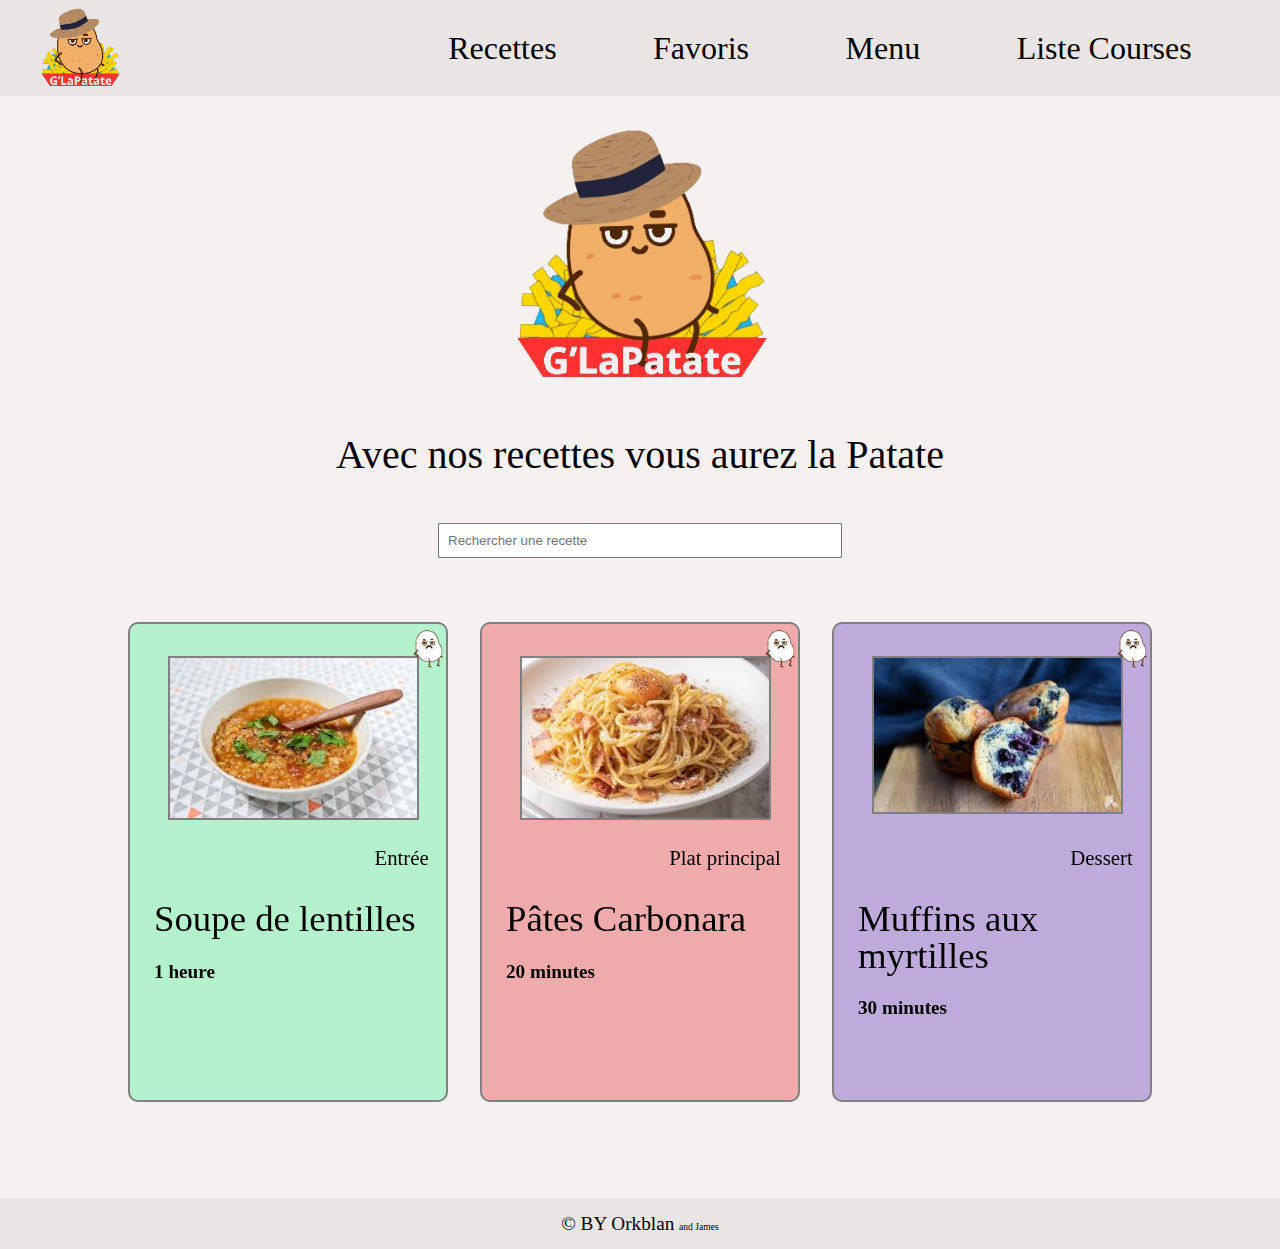
<file: index.html>
<!DOCTYPE html>
<html lang="en">
  <head>
    <meta charset="UTF-8" />
    <meta name="viewport" content="width=device-width, initial-scale=1.0" />
    <link
      rel="icon"
      type="image/png"
      href="../assets/img/GLaPatate-detourer.png" />
    <title>G'LaPatate</title>
    <!-- Jquery -->
    <script
      src="https://ajax.googleapis.com/ajax/libs/jquery/3.7.1/jquery.min.js"
      defer></script>
    <script src="./js/script.js"></script>
    <script src="../js/nav-bar.js" defer></script>
    <script src="./js/card.js" defer></script>
    <script src="./js/index.js" defer></script>
    <script src="./js/search.js" defer></script>
    <script src="./js/add-remove-favorite.js" defer></script>
    <link rel="stylesheet" href="./style/reset.css" />
    <link rel="stylesheet" href="./style/header-footer.css" />
    <link rel="stylesheet" href="./style/index.css" />
    <link rel="stylesheet" href="./style/card.css" />
  </head>
  <body>
    <header id="header-bar" class="header-bar">
      <div id="container-logo">
        <a href="./index.html">
          <img
            src="./assets/img/GLaPatate-detourer.png"
            alt="logo de g la patate"
            class="logo" />
        </a>
      </div>
      <div id="container-nav">
        <nav id="nav-bar">
          <ul id="nav-bar-list">
            <li class="nav-bar-item">
              <a href="./pages/allRecipe.html">Recettes</a>
            </li>

            <li class="nav-bar-item">
              <a href="./pages/favoris.html">Favoris</a>
            </li>
            <li class="nav-bar-item">
              <a href="./pages/menu-semaine.html">Menu</a>
            </li>
            <li class="nav-bar-item">
              <a href="./pages/list.html">Liste Courses</a>
            </li>

          </ul>
        </nav>
      </div>
      <div id="burger" class="burger">
        <img src="../assets/img/icon-burger.png" class="burger-logo" />
      </div>
    </header>
    <main>
      <div class="title-logo">
        <img
          src="./assets/img/GLaPatate-detourer.png"
          alt=""
          class="title-img" />
      </div>
      <p class="slogan">Avec nos recettes vous aurez la Patate</p>
      <div class="container-search-bar">
        <input
          type="text"
          placeholder="Rechercher une recette"
          class="search-bar"
          id="search" />
        <div id="resultSearch"></div>
      </div>
      <section id="container-card">
        <!-- Insertion des cartes ICI  -->
      </section>
    </main>
    <footer>
      <h6 class="copyrigth">
        &#169; BY Orkblan <span class="small-james">and James</span>
      </h6>
    </footer>
  </body>
</html>
</file>
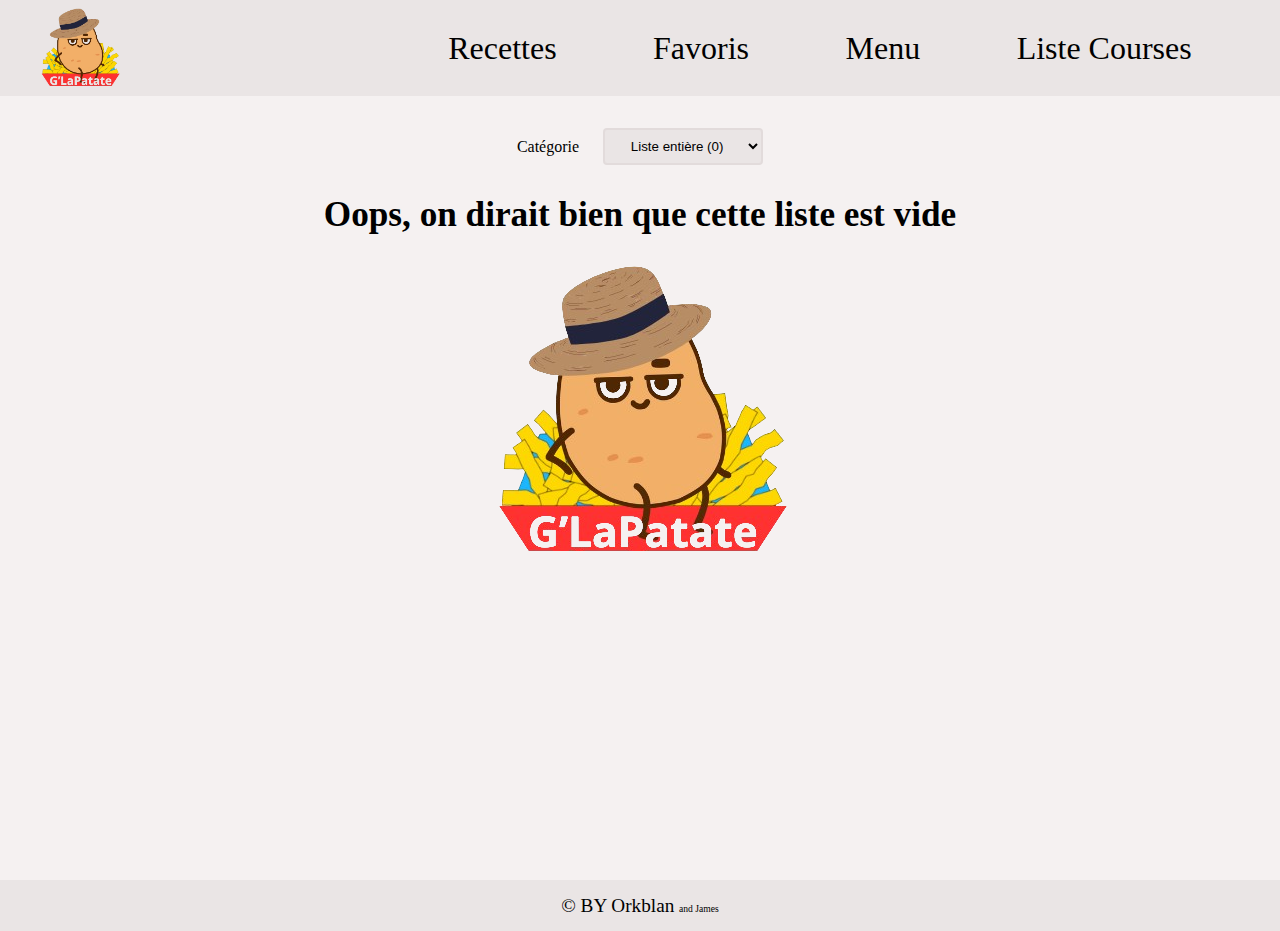
<file: pages/favoris.html>
<!DOCTYPE html>
<html lang="en">
  <head>
    <meta charset="UTF-8" />
    <link
      rel="icon"
      type="image/png"
      href="../assets/img/GLaPatate-detourer.png"
    />
    <meta name="viewport" content="width=device-width, initial-scale=1.0" />
    <!-- <script src="../js/script.js" defer></script> -->
    <script src="../js/nav-bar.js" defer></script>
    <script src="../js/favoris.js" defer></script>
    <link rel="stylesheet" href="../style/reset.css" />
    <link rel="stylesheet" href="../style/header-footer.css" />
    <link rel="stylesheet" href="../style/styleJames.css" />
    <title>Favoris</title>
  </head>
  <body>
    <header id="header-bar" class="header-bar">
      <div id="container-logo">
        <a href="../index.html">
          <img
            src="../assets/img/GLaPatate-detourer.png"
            alt="logo de g la patate"
            class="logo"
          />
        </a>
      </div>
      <div id="container-nav">
        <nav id="nav-bar">
          <ul id="nav-bar-list">
            <li class="nav-bar-item">
              <a href="./allRecipe.html">Recettes</a>
            </li>
            <li class="nav-bar-item">
              <a href="./favoris.html">Favoris</a>
            </li>
            <li class="nav-bar-item">
              <a href="./menu-semaine.html">Menu</a>
            </li>
            <li class="nav-bar-item">
              <a href="./list.html">Liste Courses</a>
            </li>
          </ul>
        </nav>
      </div>
      <div id="burger" class="burger">
        <img src="../assets/img/icon-burger.png" class="burger-logo" />
      </div>
    </header>
    <main class="main-james">
      <div id="title-favorite" class="title-favorite">
        <h2>Pleine patate sur vos recettes préférées !</h2>
        <p>Ajoute les recettes de ton choix à ton planning !</p>
      </div>
      <div class="btn-select">
        <label for="categorie">Catégorie</label>
        <select
          name="categorie"
          id="categorie"
          class="select-favorite"
        ></select>
      </div>
      <div id="listeFav" class="showBox">
        <!-- liste des menus favoris -->
        <!--  -->
        <!--  -->
        <!--  -->
        <!--  -->
        <!-- modale affiche infos de la recette cliqué -->
      </div>

      <div id="overlay" class="overlay-modal"></div>
      <div id="modal" class="modal scroller"></div>
    </main>
    <footer>
      <h6 class="copyrigth">
        &#169; BY Orkblan <span class="small-james">and James</span>
      </h6>
    </footer>
  </body>
</html>
</file>
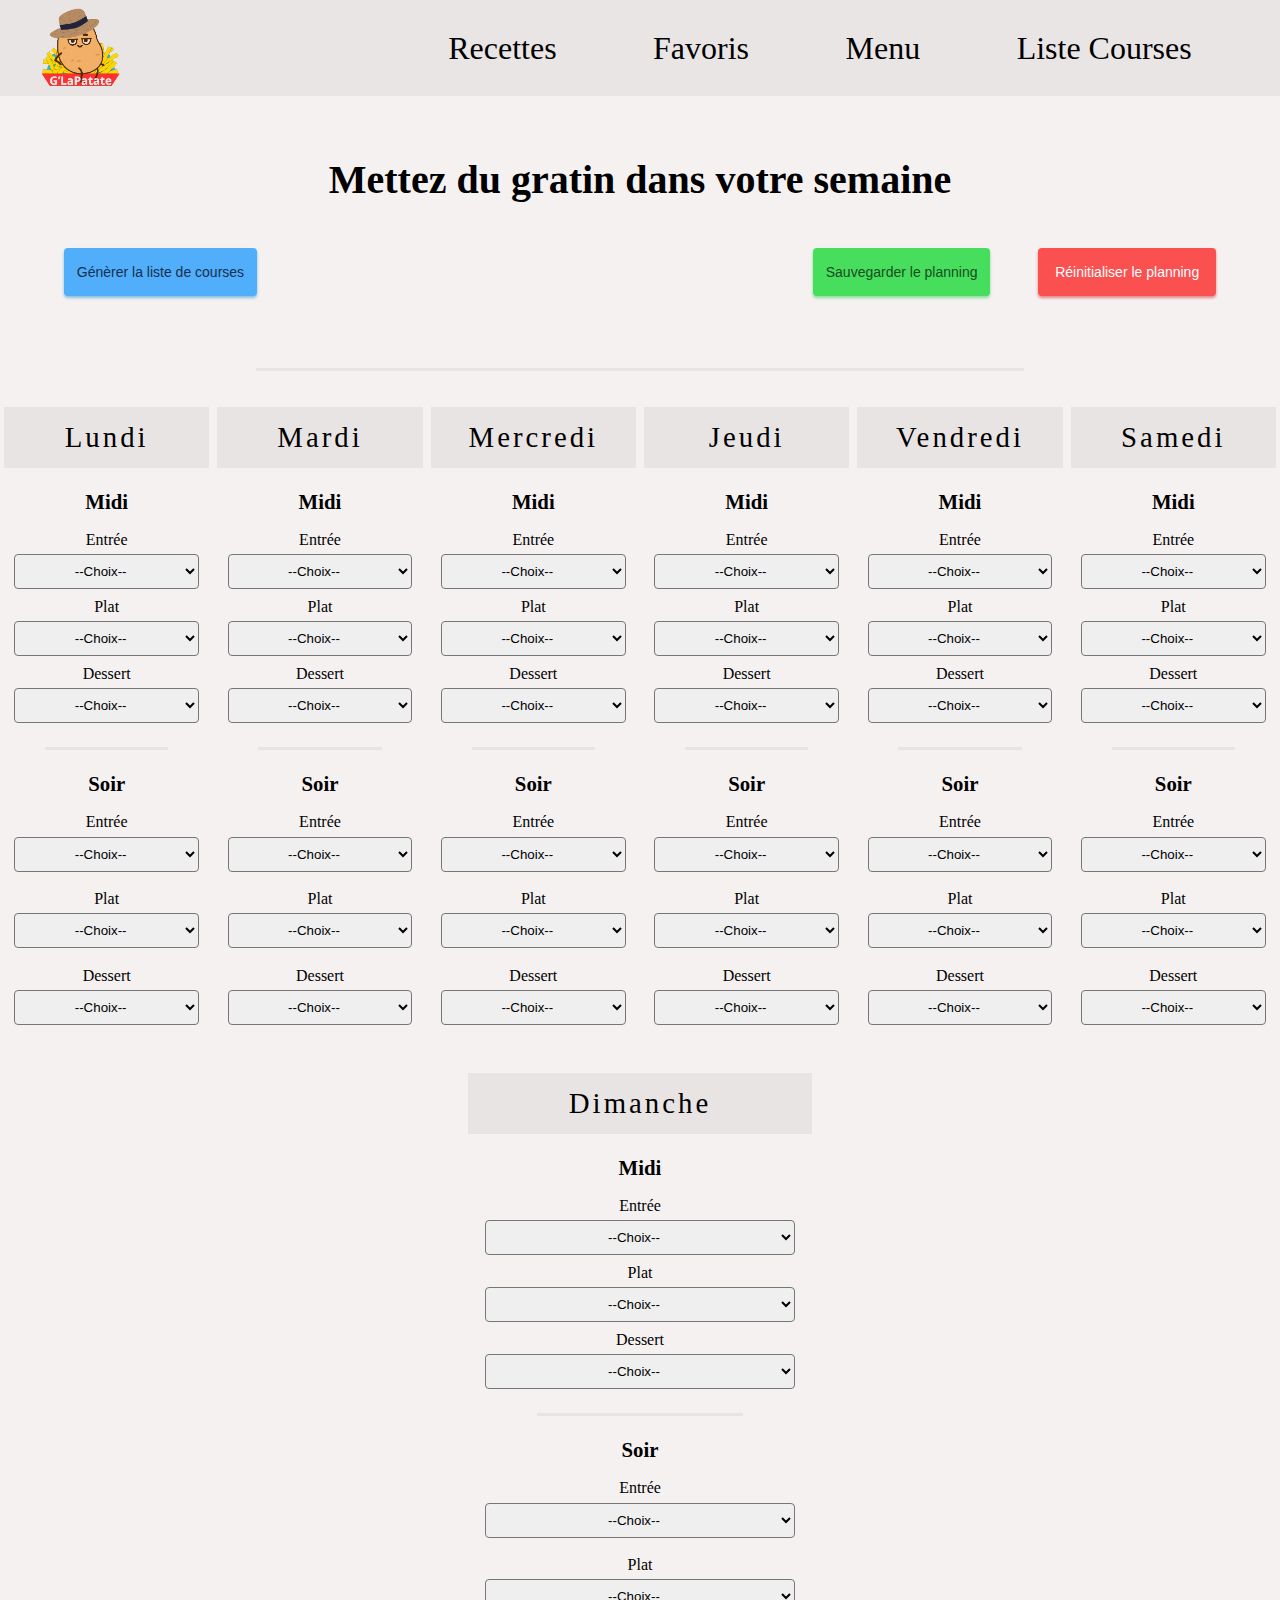
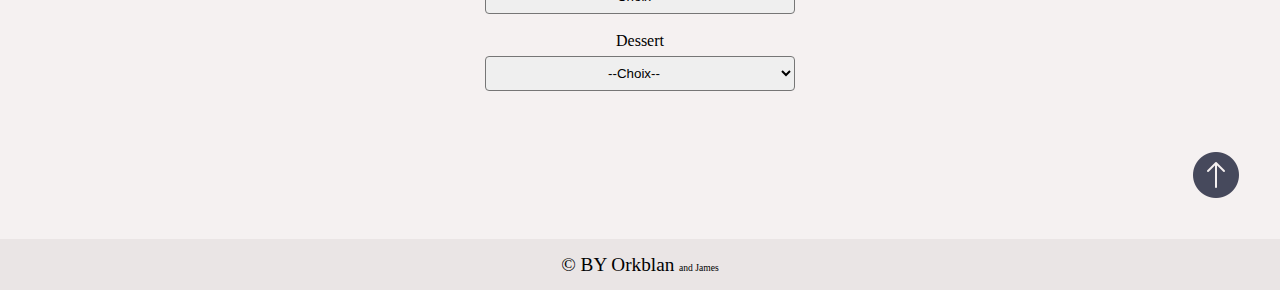
<file: pages/menu-semaine.html>
<!DOCTYPE html>
<html lang="en">
  <head>
    <meta charset="UTF-8" />
    <link
      rel="icon"
      type="image/png"
      href="../assets/img/GLaPatate-detourer.png" />
    <meta name="viewport" content="width=device-width, initial-scale=1.0" />
    <!-- <script src="../js/script.js" defer></script> -->
    <script src="../js/nav-bar.js" defer></script>
    <script src="../js/modal-planning.js" defer></script>
    <script src="../js/menu.js" defer></script>
    <!-- <script src="../js/menu-semaine-select.js" defer></script> -->
    <!-- <script src="../js/menu-semaine.js" defer></script> -->
    <link rel="stylesheet" href="../style/reset.css" />
    <link rel="stylesheet" href="../style/header-footer.css" />
    <link rel="stylesheet" href="../style/styleJames.css" />
    <title>Menu semaine</title>
  </head>
  <body>
    <header id="header-bar" class="header-bar">
      <div id="container-logo">
        <a href="../index.html">
          <img
            src="../assets/img/GLaPatate-detourer.png"
            alt="logo de g la patate"
            class="logo"
          />
        </a>
      </div>
      <div id="container-nav">
        <nav id="nav-bar">
          <ul id="nav-bar-list">
            <li class="nav-bar-item">
              <a href="../pages/allRecipe.html">Recettes</a>
            </li>
            <li class="nav-bar-item">
              <a href="../pages/favoris.html">Favoris</a>
            </li>
            <li class="nav-bar-item">
              <a href="../pages/menu-semaine.html">Menu</a>
            </li>
            <li class="nav-bar-item">
              <a href="../pages/list.html">Liste Courses</a>
            </li>
          </ul>
        </nav>
      </div>
      <div id="burger" class="burger">
        <img src="../assets/img/icon-burger.png" class="burger-logo" />
      </div>
    </header>
    <main class="main-james">
      <div id="title-favorite" class="title-favorite">
        <h2>Mettez du gratin dans votre semaine</h2>
      </div>
      <div class="buttons-planning">
        <button
          id="get-shopping-list"
          name="button-shopping"
          class="button-shopping"
        >
          Génèrer la liste de courses
        </button>
        <div class="edit-planning">
          <button id="save-planning" name="button-save" class="button-save">
            Sauvegarder le planning
          </button>
          <button id="reset-planning" name="button-reset" class="button-reset">
            Réinitialiser le planning
          </button>
        </div>
      </div>
      <div class="object-page">
        <p id="infoMsg" class="infoMsg"></p>
        <hr class="separator" />
      </div>

      <div id="container-fav-list" class="box-all-favorite">
        <ul id="list-recipe-box" class="list-fav"></ul>
      </div>
      <div id="week-day-container" class="week-day-container"></div>
      <div id="overlay" class="overlay-modal"></div>
      <div id="modal" class="modal scroller"></div>
      <div id="bottom-button" class="bottom-button">
        <button
          id="button-top-scroll"
          name="button-top-scroll"
          class="button-top-scroll"></button>
      </div>
    </main>
    <footer>
      <h6 class="copyrigth">
        &#169; BY Orkblan <span class="small-james">and James</span>
      </h6>
    </footer>
  </body>
</html>
</file>
<file: style/header-footer.css>
body {
  background-color: rgba(238, 231, 231, 0.589);
}
/* HEADER */
.header-bar {
  max-height: 5em;
  display: flex;
  background-color: rgba(230, 224, 224, 0.74);
  justify-content: space-between;
  align-items: stretch;
  padding: 0.5rem 2.5rem;
  margin-bottom: 2rem;
  position: relative;
}

#container-logo {
  width: 30%;
}

.logo {
  max-height: 5em;
}

#container-nav {
  width: 40%;
  display: flex;
  flex-direction: column;
  justify-content: center;
  flex:1;
}

#nav-bar-list {
  display: flex;
  justify-content: space-around;
  align-items: center;
}

.nav-bar-item a {
  color: black;
  font-size: 2rem;
  text-decoration: none;
  flex:1;
}

.burger {
  display: none;
}

.burger-logo {
  width: 2.5rem;
}

.burger-menu {
  background-color: rgba(230, 224, 224, 0.74);
  position: absolute;
  backdrop-filter: blur(3px);
}

/* FOOTER */
footer {
  min-height: 2rem;
  text-align: center;
  background-color: rgba(230, 224, 224, 0.74);
  margin-top: 2rem;
}
.copyrigth {
  font-size: 1.2rem;
  padding: 1rem;
}

.small-james {
  font-size: 0.6rem;
}

@media screen and (max-width:930px) {

    #container-nav {
      display: none;
      width: 100%;
      top: 0;
      left: 0;
      z-index: 10;
    }

    #nav-bar-list {
      height: calc(100vh - 5rem);
      display: flex;
      flex-direction: column;
      justify-content: space-evenly;
      gap: 1rem;
      z-index: 10;
    }

    .nav-bar-item a {
      color: rgb(43, 43, 43);
      font-size: 3rem;
      font-weight: bold;
      z-index: 10;
    }

    .burger {
      display: flex;
      align-items: center;
      cursor: pointer;
    }

}
</file>
<file: style/index.css>
/*  HOMEPAGE */
body {
  background-color: rgba(238, 231, 231, 0.589);
}
main {
  min-height: 80vh;
  text-align: center;
}
.title-site {
  padding: 2rem;
  font-size: 5rem;
  font-weight: 800;
}
.slogan {
  font-size: 2.5rem;
  margin: 3rem;
}

.search-bar {
  padding: 0.5rem;
  width: 30%;
}
.title-logo {
  margin: 0 auto;
  width: 20%;
}
.title-img {
  max-width: 100%;
}

#resultSearch {
  width: 30%;
  margin: 0 auto;
  text-align: start;
}

#resultSearch p {
  cursor: pointer;
  padding: 0.3rem;
}

/* Responsive */
@media screen and (max-width: 900px) {
  .search-bar {
    width: 70%;
  }
}
</file>
<file: style/card.css>
/* CARD */
#container-card {
  padding: 4rem 0 4rem 0;
  display: flex;
  flex-wrap: wrap;
  gap: 2rem;
  justify-content: center;
}
.card {
  box-sizing: border-box;
  position: relative;
  min-height: 30rem;
  width: 25%;
  border: 2px solid grey;
  border-radius: 10px;
  padding: 1rem;
  text-align: start;
  cursor: pointer;
  transform-style: preserve-3d;
  transition: 1s;
}

/* face des cartes */
.card-container-img {
  height: 10rem;
  width: 85%;
  margin: 1rem auto;
}
.card-image {
  width: 100%;
  max-height: 100%;
  border: 2px solid grey;
}
.card-categorie {
  text-align: end;
  font-size: 1.3rem;
  padding: 1rem 0.5rem;
}
.card-title {
  font-size: 2.3rem;
  padding: 1rem 0.5rem;
}
.card-time {
  font-size: 1.2rem;
  font-weight: bold;
  padding: 0.5rem;
  overflow: hidden;
}
.starter {
  background-color: rgba(135, 243, 180, 0.589);
}
.dish {
  background-color: rgba(235, 123, 123, 0.589);
}
.dessert {
  background-color: rgba(152, 120, 204, 0.589);
}

/* dos des cartes */
.ingredientTitle,
.makingTitle {
  font-size: 1.2rem;
  font-weight: 600;
  padding: 0.3rem;
}
.ingredientList {
  font-size: 0.9rem;
  font-weight: 400;
}

/* gestion du retournement des cartes */
.card-face {
  position: absolute;
  width: 92%;
  height: 92%;
  backface-visibility: hidden;
  -webkit-backface-visibility: hidden;
  border-radius: 10px;
}
.card-back {
  transform: rotateY(180deg);
}

.flip {
  transform: rotateY(180deg);
}

/* gestion de l'icon favoris */

.container-favorite {
  width: 3rem;
  height: 3rem;
  position: absolute;
  top: -1rem;
  right: -1rem;
}
.favorite-icon {
  max-width: 100%;
}

/* Responsive */
@media screen and (max-width: 500px) {
  .card {
    width: 90%;
  }
}
@media screen and (min-width: 500px) and (max-width: 1200px) {
  .card {
    width: 45%;
  }
}
</file>
<file: style/styleJames.css>
* {
    margin: 0;
    padding: 0;
    box-sizing: border-box;
}

header, footer {
    box-sizing: content-box;
}

body {
    background-color: rgba(238, 231, 231, 0.589);
}

.no-scroll {
    overflow: hidden;
  }

.main-james {
    min-height: 80vh;
    display: flex;
    flex-direction: column;
    justify-content: flex-start;
    gap: 1rem;
}

/* couleur cards */
.starter {
    background-color: rgba(135, 243, 180, 0.589);
    color: rgba(14, 26, 19, 0.695);
    /* border: 2px solid rgba(131, 185, 154, 0.466); */
}
.dish {
    background-color: rgba(235, 123, 123, 0.589);
    color: rgba(47, 25, 25, 0.771);
    /* border: 2px solid rgba(186, 100, 100, 0.548); */
}
.dessert {
    background-color: rgba(152, 120, 204, 0.589);
    color:rgba(23, 18, 31, 0.716);
    /* border: 2px solid rgba(58, 47, 76, 0.236); */
}

/* select bouton */
.btn-select {
    width: 100%;
    display: flex;
    justify-content: center;
    align-items: center;
    gap: 1.5rem;
}

select {
    width: 10rem;
    padding: 0.5rem 0;
    border-radius: 4px;
    text-align: center;
    cursor: pointer;
}

.select-favorite {
    background-color: rgba(230, 224, 224, 0.74);
    border: 2px solid  rgba(222, 216, 216, 0.74) ;
}

.select-favorite:focus {
    border: 2px solid rgba(156, 151, 151, 0.74);
    outline: none;
}

/* favorite title */

.title-favorite {
    padding: 2rem 1rem 0 1rem;
    display: flex;
    flex-direction: column;
    justify-content: center;
    align-items: center;
    gap: 0.5rem;
    margin-bottom: 2rem;
    text-align: center;
}

.title-favorite h2 {
    font-weight: bold;
    font-size: 2.5rem;
}

.title-favorite h3 {
    font-size: 1.5rem;
}
.title-favorite p {
    font-size: 1.1rem;
}

/* card */
.showBox {
    width: 100%;
    padding: 1rem;
    display: flex;
    justify-content: space-evenly;
    align-items: stretch;
    flex-wrap: wrap;
    gap: 4rem;
}

#card-button {
    text-align: right;
    position: absolute;
    top: 0.5rem;
    right: 0.5rem;
}

.button-fav-remove {
    width: 2.5rem; 
    height: 2.5rem;
    background-color: rgba(215, 215, 215, 0.247);
    background-image: url(../assets/img/icon-fav.png);
    background-size: cover;
    background-repeat: no-repeat;
    border: 2px solid rgb(216, 216, 216);
    cursor: pointer;
    transition: 0.2s all ease-in-out;
    border-radius: 100%;
    /* filter: drop-shadow(0.2rem 0.1rem 0.5rem rgb(0, 0, 0)) */  
}

.button-fav-remove:hover {
    background-image: url(../assets/img/icon-pasFavoris.png);
    /* filter: drop-shadow(0.2rem 0.1rem 0.1rem rgb(0, 0, 0)); */
}

.image-recipe {
    width: 100%;
    height: 12rem;
    object-fit: cover;
    border-bottom: 0.2rem solid rgba(0, 0, 0, 0.414);
}

.card-box {
    position: relative;
    width: 100%;
    min-width: 20rem;
    max-width: 25rem;
    display: flex;
    flex-direction: column;
    justify-content: space-between;
    gap: 2.5rem;
    border-radius: 4px;
    box-shadow: rgba(0, 0, 0, 0.24) 0px 3px 8px;
    flex: 1;
}

.sub-card {
    display: flex;
    flex-direction: column;
    gap: 1.3rem;
    cursor: pointer;
}

#card-title,
#card-desc,
#card-footer {
    padding:0 1rem;
    display: flex;
}

#card-title {
    width: 100%;
    padding: 0 1.5rem;
    justify-content: space-between;
    align-items: center;
    gap: 1rem;
}

#card-title h3 {
    font-weight: bold;
    font-size: 1.5rem;
}

#card-desc {
    flex-wrap: wrap;
    justify-content: space-evenly;
    gap: 0.5rem;
}

.tag-ingredient {
    background-color: rgba(255, 255, 255, 0.493);
}

.tag-ingredient,
.tag-recipe {
    padding: 0.1rem 0.5rem;
    border-radius: 4px;
    box-shadow: rgba(0, 0, 0, 0.12) 0px 1px 3px, rgba(0, 0, 0, 0.24) 0px 1px 2px;
}

.card-desc-two {
    display: flex;
    justify-content: center;
    align-items: center;
    gap: 1rem;
}

#card-footer {
    margin: 0 1.2rem;
    justify-content: space-between;
    align-items: center;
    padding-bottom: 1rem;
    gap: 0.5rem;
    cursor: default;
}

.button-action {
    background-color: transparent;
    border: none;
}

.button-action img {
    width: 1.8rem;
    cursor: pointer;
}

/* modal style */
.overlay-modal {
    position: fixed;
    top: 0;
    left: 0;
    width: 100% ;
    height: 100%;
    background-color: rgba(0, 0, 0, 0.5);
    backdrop-filter: blur(1px);
    display: none;
}

.modal {
    list-style: disc;
    position: fixed ;
    top: 50%;
    left: 50%;
    transform: translate(-50%, -50%);
    background-color: white;
    color: rgb(36, 37, 37);
    width: 100%;
    max-width: 60rem;;
    height: 95vh;
    padding: 0rem 0 1.2rem;
    box-shadow: rgba(99,99,99, 0.2) 0px 2px 8px 0px;
    border-radius: 5px;
    /* display: flex; */
    flex-direction: column;
    align-items: center;
    gap: 1.2rem;
    overflow: auto;
    transition: 0.3s all ease-in-out;
    display: none;
}

.modal h1 {
    font-size: 2rem;
    font-weight: bold;
}

.scroller {
    overflow-y: scroll;
    scrollbar-color: rgb(194, 194, 194) rgb(255, 255, 255);
    scrollbar-width: thin;
    scroll-behavior: smooth;
}

.img-modal {
    margin-top: 1rem;
    width: 20rem;
    height: 10rem;
    object-fit: cover;
    object-position: center;
}
/* .img-modal {
    margin-top: 1rem;
    width: auto;
    aspect-ratio: 1 / 1;
    height: 20rem;
    border-radius: 200%;
    object-fit: cover;
} */

.modal-close {
    background-color: white;
    border-radius: 100%;
    display: flex;
    align-items: center;
    justify-content: center;
    border: 0.5rem solid white;
    position: absolute;
    top: 0.8rem;
    right: 1rem;
    cursor: pointer;
    transition: 0.3s all ease-in-out;
}

.modal-close img {
    width: 1.5rem;
    height: 1.5rem;
}

.modal-close:hover {
    transform: rotate(360deg);
}

.modal-header {
    /* background-color: rgb(88, 178, 239); */
    display: flex;
    flex-direction: column;
    gap: 0.5rem;
    text-align: center;
}

.modal-header p {
    font-size: 0.9rem;
}

.cook-time {
    display: flex;
    justify-content: center;
    align-items: center;
    gap: 0.5rem;
}

.cook-time img,
.card-desc-two img {
    width: 1.3rem;
}

.modal-body {
    width: 100%;
    /* background-color: yellow; */
    display: flex;
    justify-content: space-between;
    align-items: center;
    flex-direction: column;
    gap: 1rem;
}

.ingredients {
    width: 100%;
    background-color: #f0ab66c4;
    
    /* background-color: rgba(222, 216, 216, 0.74); */
    padding: 0.5rem;
    margin: 0 auto;
    display: flex;
    flex-direction: row;
    justify-content: space-evenly;
    flex-wrap: wrap;
    gap: 0.3rem;
}

.ingredients li {
    /* background-color: violet; */
    /* color: rgb(82, 82, 82); */
    color: #664c32;
    width: 49%;
    font-size: 1rem;
    font-weight: bold;
    display: flex;
    justify-content: center;
    flex-wrap: wrap;
    list-style: none;
    gap: 0.8rem
}

.ingredients span {
    font-weight: normal;
}

.cooking-steps {
    width: 100%;
    padding: 1rem 1rem 1rem 3rem;
    display: flex;
    flex-direction: column;
    gap: 0.6rem;
}

.cooking-steps h3 {
    font-weight: bold;
    font-size: 1.2rem;
}

.cooking-steps ol {
    margin-block-start: 0.5rem;
    margin-block-end: 0.5rem;
    padding-inline-start: 2rem;
    display: flex;
    flex-direction: column;
    gap: 0.6rem;
    
}

.cooking-steps li::marker {
    font-weight: bold;
}

.modal-footer-add,
.modal-footer-remove {
    width: 100%;
    text-align: center;
    display: flex;
    flex-direction: column;
    align-items: center;
    gap: 0.5rem;
}

.button-add,
.button-remove {
    background-color: transparent;
    border: none;
    cursor: pointer;
}

.button-add img,
.button-remove img {
    width: 2rem;
    aspect-ratio: 1 / 1;
}

.empty-list {
    text-align: center;
    display: flex;
    flex-direction: column;
    align-items: center;
    gap: 2rem;
}

.msg-info {
    font-weight: bold;
    font-size: 2.2rem;
}

/* menu semaine */

/* .main-week {
    width: 100%;
    height: 100%;
    display: flex;
    flex-direction: column;
    justify-content: center;
    align-items: center;
} */

.buttons-planning {
    width: 100%;
    min-height: 3rem;
    height: auto;
    margin: 0 auto;
    padding: 0 4rem;
    display: flex;
    flex-wrap: wrap;
    justify-content: space-between;
    align-items: center;
    flex-wrap: wrap;
    gap: 2rem
}

.edit-planning {
    max-width: 35%;
    height: auto;
    display: flex;
    justify-content: space-between;
    align-items: stretch;
    gap: 3rem;
    flex:1;
}

.button-save,
.button-reset {
    flex: 1;
}

.button-shopping,
.button-save,
.button-reset {
    width: auto;
    min-height: 3rem;
    display: flex;
    justify-content: center;
    align-items: center;
    outline: 0;
    padding: 0.3rem 0.8rem;
    border: none;
    border-radius: 4px;
    text-decoration: none;
    cursor: pointer;
    transition: transform 0.2s ease, box-shadow 0.2s ease;
    font-size: 14px;
    color: white;
}

.button-shopping:hover,
.button-save:hover,
.button-reset:hover {
    font-weight: bold;
    transform: scale(1.1);
}

.button-reset {
    background-color: rgb(251, 80, 80);
    box-shadow: rgba(202, 22, 22, 0.493) 0px 2px 3px;
}
.button-reset:hover {
    box-shadow: rgb(219, 57, 57) 0px 2px 3px, rgb(251, 80, 80) 0px 0px 0px 3px;
}

.button-shopping {
    background-color: rgb(80, 174, 251);
    color: rgb(23, 47, 77);
    box-shadow: rgba(22, 142, 202, 0.493) 0px 2px 3px;
}
.button-shopping:hover {
    box-shadow: rgb(65, 141, 203) 0px 2px 3px,rgb(80, 174, 251) 0px 0px 0px 3px;
}

.button-save {
    background-color: rgb(71, 221, 93);
    color: rgb(23, 77, 31);
    box-shadow: rgba(22, 202, 61, 0.493) 0px 2px 3px;
}
.button-save:hover {
    box-shadow: rgb(65, 203, 86) 0px 2px 3px,rgb(71, 221, 93)0px 0px 0px 3px;
}

.box-all-favorite {
    width: 100%;
    margin: 0 auto;
}

.object-page {
    width: 100%;
}

.infoMsg {
    margin-top: 0.5rem;
    text-align: center;
    min-height: 2rem;
    font-size: 1.5rem;
    font-weight: bold;
}

.greenMsg {
    color: rgb(3, 165, 3);
}

.blueMsg {
    color: blue;
}

.separator {
    color: #22243b;
    background-color: #E9E4E4;
    width: 60%;
    margin: 1rem auto;
    height: 0.2rem;
    border: none;
}

.list-fav {
    padding: 1rem;
    display: flex;
    justify-content: space-evenly;
    flex-wrap: wrap;
    gap: 0.6rem;
    transition: position 0.4ms ease-in-out;
    z-index: 16;
    backdrop-filter: blur(1px);
}

.recipe {
    width: auto;
    height: 100%;
    padding: 0.5rem 0.8rem;
    display: flex;
    justify-content: space-between;
    align-items: center;
    border-radius: 5px;
    text-align: center;
}

.tag-recipe {
    
    cursor: move;
}

.tag-bg {
    background-color: #ffffffd1;
}

.saved-recipe {
    width: 100%;
    background-color: #108a4175;
    color: #062d16cf;
    display: flex;
    align-items: stretch;
}

.saved-recipe p {
    width: 40%;
    align-content: center;
    flex:2;
}

.box-icons {
    width: 3rem;
    display: flex;
    justify-content: flex-end;
    align-items: center;
    flex-wrap: wrap;
    gap: 0.5rem;
    flex: 1;
}

.remove-tag,
.info-tag {
    width: 1.5rem;
    height: 1.5rem;
    cursor: pointer;
}

.week-day-container {
    width: 100%;
    min-height: 30rem;
    margin-bottom: 2rem;
    display: flex;
    justify-content: space-evenly;
    align-items: stretch;
    flex-wrap: wrap;
    gap: 2.5rem 0;
    /* transition: margin-top 0.3s ease-out; */
}

.day {
    min-width: 12rem;
    max-width: 22rem;
    height: auto;
    border: 0.3rem solid #F5F1F1;
    display: flex;
    flex-direction: column;
    flex: 1;
    gap: 1.5rem;
}

.day h2 {
    width: 100%;
    padding: 1rem;
    font-size: 1.8rem;
    background-color: #E9E4E4;
    text-align: center;
    letter-spacing: 3px;
}

.day h4 {
    font-size: 1.3rem;
    
}

.title-meal {
    font-weight: bold;
}

.box-planning {
    width: 100%;
    display: flex;
    flex-direction: column;
    justify-content: space-between;
    flex: 1;
    gap: 0.5rem;
}

.meal-time-box {
    width: 100%;
    display: flex;
    flex-direction: column;
    align-items: stretch;
    gap: 0.6rem;
}

.meal-box {
    width: 100%;
    height: auto;
    text-align: center;
    display: flex;
    flex-direction: column;
    justify-content: center;
    align-items: center;
    gap:0.2rem;
}

.drop-recipe {
    width: 100%;
    background-color: #bca68f5d;
    min-height: 3rem;
    height: auto;
    align-content: center;
    position: relative;
    border-radius: 5px;
}

.time-day {
    width: 100%;
    display: flex;
    flex-direction: column;
    align-items: center;
    gap: 1.2rem;
}

.bottom-button {
    width: 100%;
    display: none;
    justify-content: right;
    padding-right: 2rem;
}

.button-top-scroll {
    width: 4rem;
    height: 4rem;
    background-color: transparent;
    background-image: url(../assets/img/icon-top.png);
    background-position: center;
    background-repeat: no-repeat;
    object-fit: contain;
    border-radius: 100%;
    border: none;   
    cursor: pointer;
}

/*  */
/*  */

.button-select {
    width: 100%;
    display: flex;
    flex-direction: column;
    align-items: center;
}

.button-select select {
    width: 90%;
}


/*  */
/*  */

/* media queries */

@media screen and (max-width: 1410px) {

    .box-icons {
        justify-content: space-between;
        gap: 0;
    }

}

@media screen and (max-width: 1360px) {
    .saved-recipe {
        width: 95%;
    }
}

@media screen and (max-width:980px) {
    
    .button-shopping:hover,
    .button-save:hover,
    .button-reset:hover {
        font-weight: normal; 
        transform: none; 
        box-shadow: none; 
    }

    .modal {
        width: 100vw;
        height: 100vh;
    }
    .cooking-steps {
        padding: 1rem;
    }
}

@media screen and (max-width: 780px) {

    .infoMsg {
        min-height: 1.2rem;
        font-size: 1rem;
    }

    .buttons-planning {
        width: 100%;
        flex-direction: column;
        padding: 0;
        justify-content: center;
        gap: 1rem;
    }
    .edit-planning {
        max-width: 90%;
        width: 100%;
        flex-direction: column;
        gap: 1rem;
    }
    .button-shopping {
        width: 90%;
    }
    .list-fav {
        font-size: 1rem;
        justify-content: space-evenly;
        align-items: stretch;
        gap: 0.5rem;
    }
    .list-fav li {
        min-width: 45%;
        width: auto;
        justify-content: center;
        align-content: center;
        flex:1;
    }
    .day {
        min-width: auto;
        max-width: none;
        width: 90%;
        flex:auto;
        padding: 1rem;
    }
    .day h2 {
        padding: 0.7rem;
        font-size: 1.5rem
    }
    .box-planning {
        justify-content: flex-start;
    }
    .drop-recipe {
        min-height: 2rem;
    }

    .bottom-button {
        justify-content: center;
        padding-right: 0;
    }

    /* select version */

    .day h4 {
        font-size: 1.8rem
    }

    .meal-box h3 {
        font-size: 1.4rem;
    }

    .button-select {
        width: 100%;
    }

    select {
        width: 80%;
        margin: 0 auto;
        height: 3rem;
        font-size: 1.1rem;
    }

    select:focus {
        border: none;
        outline: none;
    }

    .saved-recipe {
        font-size: 1.2rem;
    }
    
}
</file>
